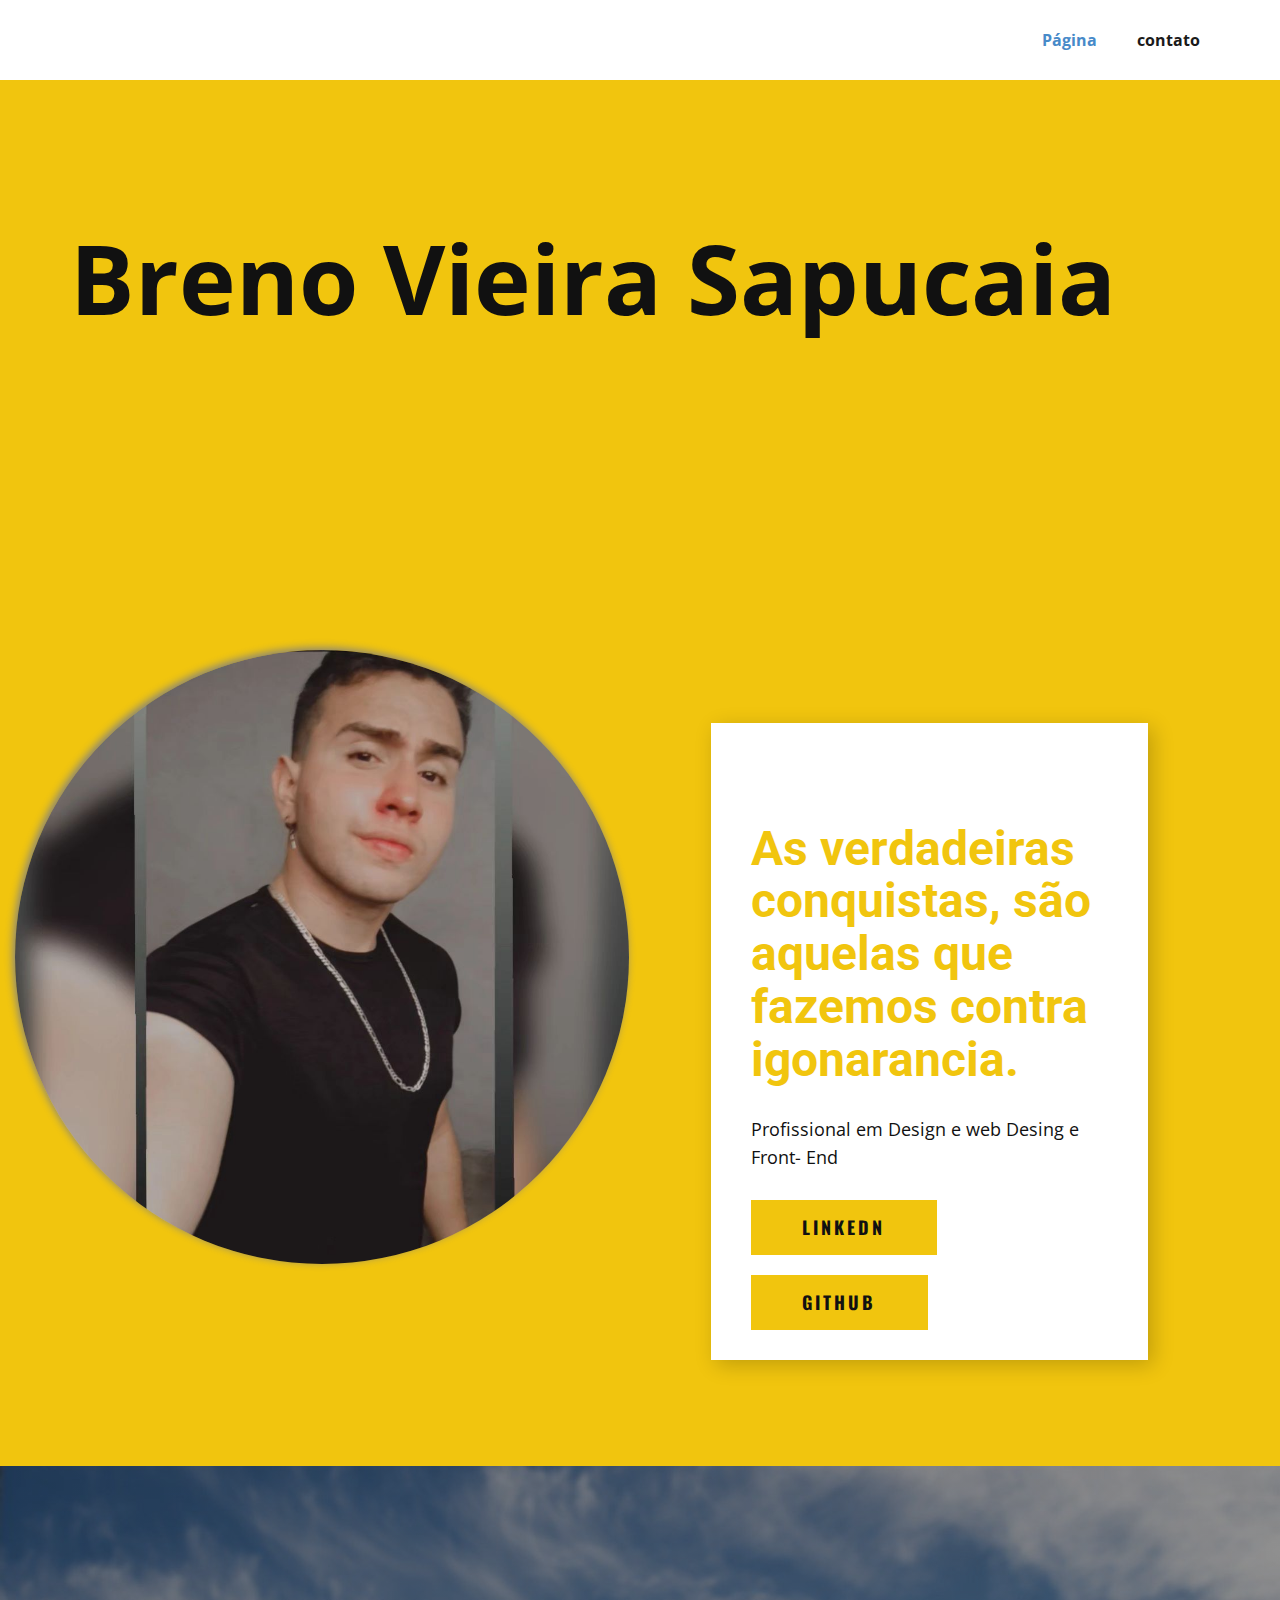
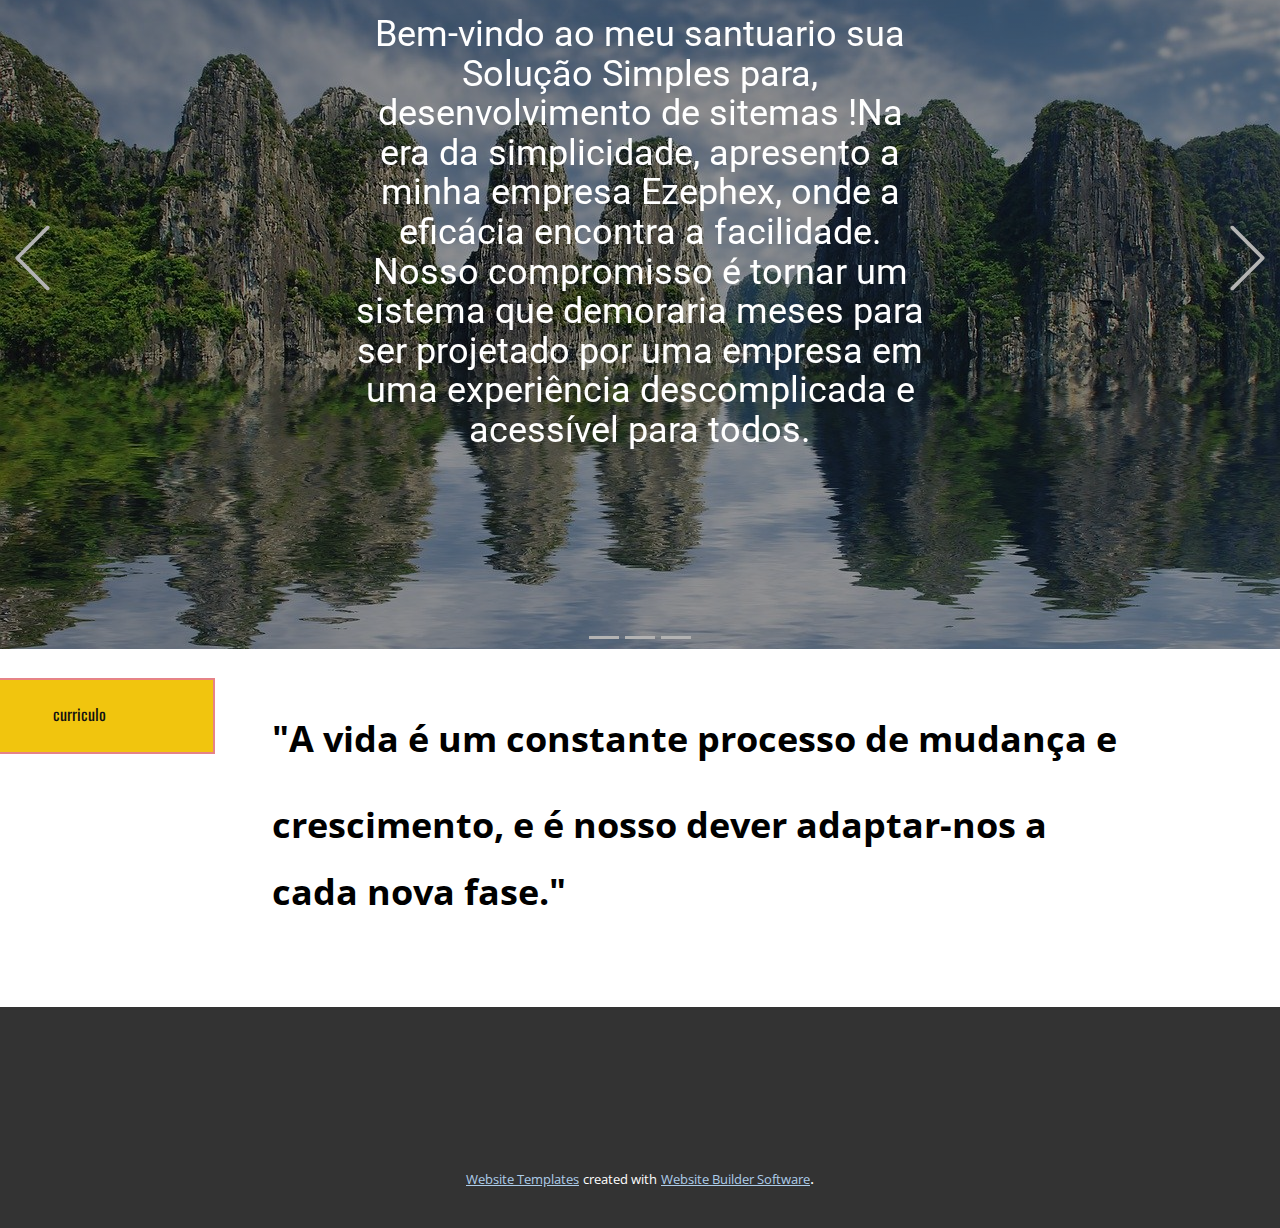
<file: Página.html>
<!DOCTYPE html>
<html style="font-size: 16px;" lang="pt"><head>
    <meta name="viewport" content="width=device-width, initial-scale=1.0">
    <meta charset="utf-8">
    <meta name="keywords" content="As verdadeiras conquistas, são aquelas que fazemos contra igonarancia.">
    <meta name="description" content="">
    <title>Página</title>
    <link rel="stylesheet" href="nicepage.css" media="screen">
<link rel="stylesheet" href="Página.css" media="screen">
    <script class="u-script" type="text/javascript" src="jquery.js" defer=""></script>
    <script class="u-script" type="text/javascript" src="nicepage.js" defer=""></script>
    <meta name="generator" content="Nicepage 6.2.1, nicepage.com">
    <link id="u-theme-google-font" rel="stylesheet" href="https://fonts.googleapis.com/css?family=Roboto:100,100i,300,300i,400,400i,500,500i,700,700i,900,900i|Open+Sans:300,300i,400,400i,500,500i,600,600i,700,700i,800,800i">
    <link id="u-page-google-font" rel="stylesheet" href="https://fonts.googleapis.com/css?family=Oswald:200,300,400,500,600,700">
    
    
    
    
    
    <script type="application/ld+json">{
		"@context": "http://schema.org",
		"@type": "Organization",
		"name": ""
}</script>
    <meta name="theme-color" content="#478ac9">
    <meta property="og:title" content="Página">
    <meta property="og:type" content="website">
  <meta data-intl-tel-input-cdn-path="intlTelInput/"></head>
  <body data-path-to-root="./" data-include-products="false" class="u-body u-xl-mode" data-lang="pt"><header class="u-clearfix u-header u-header" id="sec-64ed"><div class="u-clearfix u-sheet u-valign-middle u-sheet-1">
        <nav class="u-menu u-menu-one-level u-offcanvas u-menu-1">
          <div class="menu-collapse" style="font-size: 1rem; letter-spacing: 0px; font-weight: 700;">
            <a class="u-button-style u-custom-border u-custom-border-color u-custom-borders u-custom-left-right-menu-spacing u-custom-padding-bottom u-custom-text-color u-custom-top-bottom-menu-spacing u-nav-link u-text-active-palette-1-base u-text-hover-palette-2-base" href="#">
              <svg class="u-svg-link" viewBox="0 0 24 24"><use xmlns:xlink="http://www.w3.org/1999/xlink" xlink:href="#menu-hamburger"></use></svg>
              <svg class="u-svg-content" version="1.1" id="menu-hamburger" viewBox="0 0 16 16" x="0px" y="0px" xmlns:xlink="http://www.w3.org/1999/xlink" xmlns="http://www.w3.org/2000/svg"><g><rect y="1" width="16" height="2"></rect><rect y="7" width="16" height="2"></rect><rect y="13" width="16" height="2"></rect>
</g></svg>
            </a>
          </div>
          <div class="u-custom-menu u-nav-container">
            <ul class="u-nav u-spacing-20 u-unstyled u-nav-1"><li class="u-nav-item"><a class="u-button-style u-nav-link u-text-active-palette-1-base u-text-grey-90 u-text-hover-palette-2-base" href="Página.html" style="padding: 10px;">Página</a>
</li><li class="u-nav-item"><a class="u-button-style u-nav-link u-text-active-palette-1-base u-text-grey-90 u-text-hover-palette-2-base" href="https://web.whatsapp.com/send?phone=5511987647751&amp;text=" target="_blank" style="padding: 10px;">contato</a>
</li></ul>
          </div>
          <div class="u-custom-menu u-nav-container-collapse">
            <div class="u-black u-container-style u-inner-container-layout u-opacity u-opacity-95 u-sidenav">
              <div class="u-inner-container-layout u-sidenav-overflow">
                <div class="u-menu-close"></div>
                <ul class="u-align-center u-nav u-popupmenu-items u-unstyled u-nav-2"><li class="u-nav-item"><a class="u-button-style u-nav-link" href="Página.html">Página</a>
</li><li class="u-nav-item"><a class="u-button-style u-nav-link" href="https://web.whatsapp.com/send?phone=5511987647751&amp;text=" target="_blank">contato</a>
</li></ul>
              </div>
            </div>
            <div class="u-black u-menu-overlay u-opacity u-opacity-70"></div>
          </div>
        </nav>
      </div></header>
    <section class="u-clearfix u-palette-3-base u-section-1" id="carousel_180b">
      <div class="u-clearfix u-sheet u-sheet-1">
        <p class="u-text u-text-1">Breno Vieira Sapucaia</p>
        <div class="u-flip-horizontal u-image u-image-circle u-opacity u-opacity-25 u-preserve-proportions u-image-1" alt="" data-image-width="1073" data-image-height="1073" data-href="https://nicepage.com"></div>
        <div class="u-align-left u-container-style u-group u-shape-rectangle u-white u-group-1">
          <div class="u-container-layout u-container-layout-1">
            <h2 class="u-text u-text-palette-3-base u-text-2">As verdadeiras conquistas, são aquelas que fazemos contra igonarancia.<br>
            </h2>
            <p class="u-text u-text-3">Profissional em Design e web Desing e Front- End&nbsp;<br>
            </p>
            <a href="https://www.linkedin.com/in/breno-vieira-sapucaia-7183bb20a/" class="u-border-none u-border-radius-0 u-btn u-btn-rectangle u-button-style u-custom-font u-font-oswald u-hover-palette-2-base u-palette-3-base u-btn-1" target="_blank">linkedn</a>
            <a href="https://github.com/BrenoSapucaia" class="u-border-none u-border-radius-0 u-btn u-btn-rectangle u-button-style u-custom-font u-font-oswald u-hover-palette-2-base u-palette-3-base u-btn-2">gitHub</a>
          </div>
        </div>
      </div>
    </section>
    <section class="u-carousel u-slide u-block-41dd-1" id="carousel-0dec" data-interval="5000" data-u-ride="carousel">
      <ol class="u-absolute-hcenter u-carousel-indicators u-block-41dd-2">
        <li data-u-target="#carousel-0dec" class="u-active u-grey-30" data-u-slide-to="0"></li>
        <li data-u-target="#carousel-0dec" class="u-grey-30" data-u-slide-to="1"></li>
        <li data-u-target="#carousel-0dec" class="u-grey-30" data-u-slide-to="2"></li>
      </ol>
      <div class="u-carousel-inner" role="listbox">
        <div class="u-active u-align-center u-carousel-item u-clearfix u-image u-shading u-section-2-1" src="" data-image-width="1280" data-image-height="853">
          <div class="u-clearfix u-sheet u-sheet-1">
            <h1 class="u-text u-title u-text-1">Bem-vindo ao meu santuario sua Solução Simples para, desenvolvimento de sitemas !Na era da simplicidade, apresento a minha empresa Ezephex, onde a eficácia encontra a facilidade. Nosso compromisso é tornar um sistema que demoraria meses para ser projetado por uma empresa em uma experiência descomplicada e acessível para todos.</h1>
          </div>
        </div>
        <div class="u-align-center u-carousel-item u-clearfix u-image u-shading u-section-2-2" src="" data-image-width="1280" data-image-height="853">
          <div class="u-clearfix u-sheet u-sheet-1">
            <h1 class="u-text u-title u-text-1">Um site fluido e sem travamentos para o seu workshop é uma plataforma 
online que oferece uma experiência de navegação suave e eficiente 
durante a realização do seu workshop. Isso significa que os 
participantes podem acessar o conteúdo, interagir e participar das 
atividades sem enfrentar problemas de carregamento lento ou interrupções
 no funcionamento do site. Ter um ambiente digital fluido contribui 
significativamente para a eficácia e a satisfação dos participantes, 
permitindo que eles se concentrem totalmente no conteúdo e nas 
atividades do workshop, sem distrações causadas por problemas técnicos.</h1>
          </div>
        </div>
        <div class="u-align-center u-carousel-item u-clearfix u-image u-shading u-section-2-3" src="" data-image-width="5000" data-image-height="3220">
          <div class="u-clearfix u-sheet u-sheet-1">
            <h1 class="u-text u-text-default u-title u-text-1">seja agora fornecedor de revendedores&nbsp;dropshipping<br>isso é oque falta em sua marca, se destaque entre os correntes entre em contato.
            </h1>
          </div>
        </div>
      </div>
      <a class="u-absolute-vcenter u-carousel-control u-carousel-control-prev u-text-grey-30 u-block-41dd-3" href="#carousel-0dec" role="button" data-u-slide="prev">
        <span aria-hidden="true">
          <svg class="u-svg-link" viewBox="0 0 477.175 477.175"><path d="M145.188,238.575l215.5-215.5c5.3-5.3,5.3-13.8,0-19.1s-13.8-5.3-19.1,0l-225.1,225.1c-5.3,5.3-5.3,13.8,0,19.1l225.1,225
                    c2.6,2.6,6.1,4,9.5,4s6.9-1.3,9.5-4c5.3-5.3,5.3-13.8,0-19.1L145.188,238.575z"></path></svg>
        </span>
        <span class="sr-only">Previous</span>
      </a>
      <a class="u-absolute-vcenter u-carousel-control u-carousel-control-next u-text-grey-30 u-block-41dd-4" href="#carousel-0dec" role="button" data-u-slide="next">
        <span aria-hidden="true">
          <svg class="u-svg-link" viewBox="0 0 477.175 477.175"><path d="M360.731,229.075l-225.1-225.1c-5.3-5.3-13.8-5.3-19.1,0s-5.3,13.8,0,19.1l215.5,215.5l-215.5,215.5
                    c-5.3,5.3-5.3,13.8,0,19.1c2.6,2.6,6.1,4,9.5,4c3.4,0,6.9-1.3,9.5-4l225.1-225.1C365.931,242.875,365.931,234.275,360.731,229.075z"></path></svg>
        </span>
        <span class="sr-only">Próximo</span>
      </a>
    </section>
    <section class="u-border-2 u-border-white u-clearfix u-container-align-center-md u-container-align-center-sm u-section-3" id="sec-bfe6">
      <div class="u-clearfix u-sheet u-sheet-1">
        <a href="https://docs.google.com/document/d/1VFp_pgImTFhWLxZRtVWEpIrpwtvEQ6hU/edit" class="u-border-2 u-border-hover-palette-1-light-1 u-border-palette-2-light-1 u-border-radius-0 u-btn u-btn-rectangle u-button-style u-custom-font u-font-oswald u-hover-palette-2-base u-palette-3-base u-btn-1">curriculo</a>
        <p class="u-text u-text-black u-text-1">"A vida é um constante processo de mudança e crescimento, e é n<span style="font-size: 3.75rem;"></span>osso dever adaptar-nos a cada nova fase."
        </p>
      </div>
    </section>
    
    
    
    <footer class="u-align-center u-clearfix u-footer u-grey-80 u-footer" id="sec-8472"><div class="u-clearfix u-sheet u-sheet-1"></div></footer>
    <section class="u-backlink u-clearfix u-grey-80">
      <a class="u-link" href="https://nicepage.com/website-templates" target="_blank">
        <span>Website Templates</span>
      </a>
      <p class="u-text">
        <span>created with</span>
      </p>
      <a class="u-link" href="" target="_blank">
        <span>Website Builder Software</span>
      </a>. 
    </section>
  
</body></html>
</file>
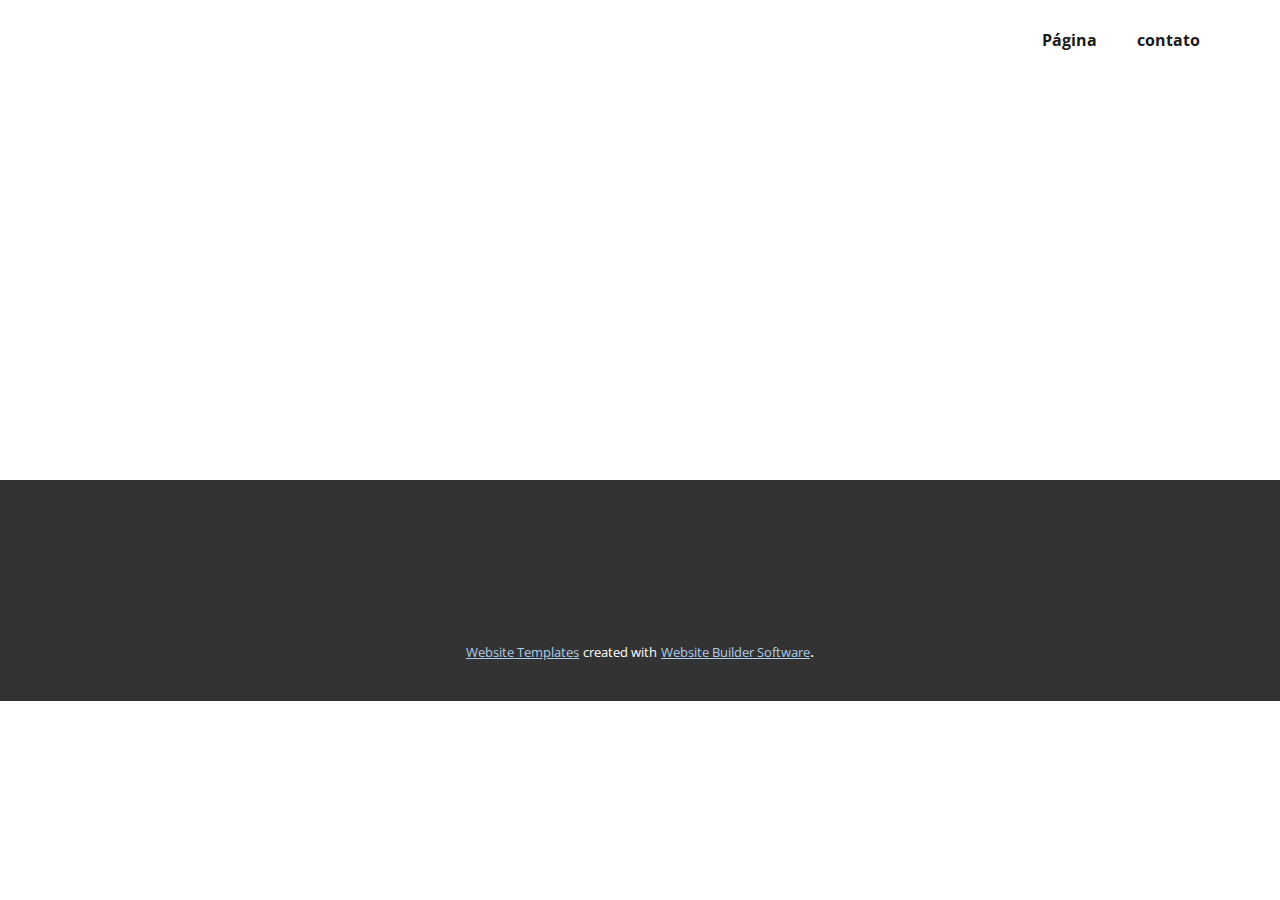
<file: Sobre.html>
<!DOCTYPE html>
<html style="font-size: 16px;" lang="pt"><head>
    <meta name="viewport" content="width=device-width, initial-scale=1.0">
    <meta charset="utf-8">
    <meta name="keywords" content="">
    <meta name="description" content="">
    <title>Sobre</title>
    <link rel="stylesheet" href="nicepage.css" media="screen">
<link rel="stylesheet" href="Sobre.css" media="screen">
    <script class="u-script" type="text/javascript" src="jquery.js" defer=""></script>
    <script class="u-script" type="text/javascript" src="nicepage.js" defer=""></script>
    <meta name="generator" content="Nicepage 6.2.1, nicepage.com">
    <link id="u-theme-google-font" rel="stylesheet" href="https://fonts.googleapis.com/css?family=Roboto:100,100i,300,300i,400,400i,500,500i,700,700i,900,900i|Open+Sans:300,300i,400,400i,500,500i,600,600i,700,700i,800,800i">
    
    
    
    <script type="application/ld+json">{
		"@context": "http://schema.org",
		"@type": "Organization",
		"name": ""
}</script>
    <meta name="theme-color" content="#478ac9">
    <meta property="og:title" content="Sobre">
    <meta property="og:type" content="website">
  <meta data-intl-tel-input-cdn-path="intlTelInput/"></head>
  <body data-path-to-root="./" data-include-products="false" class="u-body u-xl-mode" data-lang="pt"><header class="u-clearfix u-header u-header" id="sec-64ed"><div class="u-clearfix u-sheet u-valign-middle u-sheet-1">
        <nav class="u-menu u-menu-one-level u-offcanvas u-menu-1">
          <div class="menu-collapse" style="font-size: 1rem; letter-spacing: 0px; font-weight: 700;">
            <a class="u-button-style u-custom-border u-custom-border-color u-custom-borders u-custom-left-right-menu-spacing u-custom-padding-bottom u-custom-text-color u-custom-top-bottom-menu-spacing u-nav-link u-text-active-palette-1-base u-text-hover-palette-2-base" href="#">
              <svg class="u-svg-link" viewBox="0 0 24 24"><use xmlns:xlink="http://www.w3.org/1999/xlink" xlink:href="#menu-hamburger"></use></svg>
              <svg class="u-svg-content" version="1.1" id="menu-hamburger" viewBox="0 0 16 16" x="0px" y="0px" xmlns:xlink="http://www.w3.org/1999/xlink" xmlns="http://www.w3.org/2000/svg"><g><rect y="1" width="16" height="2"></rect><rect y="7" width="16" height="2"></rect><rect y="13" width="16" height="2"></rect>
</g></svg>
            </a>
          </div>
          <div class="u-custom-menu u-nav-container">
            <ul class="u-nav u-spacing-20 u-unstyled u-nav-1"><li class="u-nav-item"><a class="u-button-style u-nav-link u-text-active-palette-1-base u-text-grey-90 u-text-hover-palette-2-base" href="Página.html" style="padding: 10px;">Página</a>
</li><li class="u-nav-item"><a class="u-button-style u-nav-link u-text-active-palette-1-base u-text-grey-90 u-text-hover-palette-2-base" href="https://web.whatsapp.com/send?phone=5511987647751&amp;text=" target="_blank" style="padding: 10px;">contato</a>
</li></ul>
          </div>
          <div class="u-custom-menu u-nav-container-collapse">
            <div class="u-black u-container-style u-inner-container-layout u-opacity u-opacity-95 u-sidenav">
              <div class="u-inner-container-layout u-sidenav-overflow">
                <div class="u-menu-close"></div>
                <ul class="u-align-center u-nav u-popupmenu-items u-unstyled u-nav-2"><li class="u-nav-item"><a class="u-button-style u-nav-link" href="Página.html">Página</a>
</li><li class="u-nav-item"><a class="u-button-style u-nav-link" href="https://web.whatsapp.com/send?phone=5511987647751&amp;text=" target="_blank">contato</a>
</li></ul>
              </div>
            </div>
            <div class="u-black u-menu-overlay u-opacity u-opacity-70"></div>
          </div>
        </nav>
      </div></header>
    <section class="u-clearfix u-section-1" id="sec-aace">
      <div class="u-clearfix u-sheet u-sheet-1"></div>
    </section>
    
    
    
    <footer class="u-align-center u-clearfix u-footer u-grey-80 u-footer" id="sec-8472"><div class="u-clearfix u-sheet u-sheet-1"></div></footer>
    <section class="u-backlink u-clearfix u-grey-80">
      <a class="u-link" href="https://nicepage.com/website-templates" target="_blank">
        <span>Website Templates</span>
      </a>
      <p class="u-text">
        <span>created with</span>
      </p>
      <a class="u-link" href="" target="_blank">
        <span>Website Builder Software</span>
      </a>. 
    </section>
  
</body></html>
</file>
